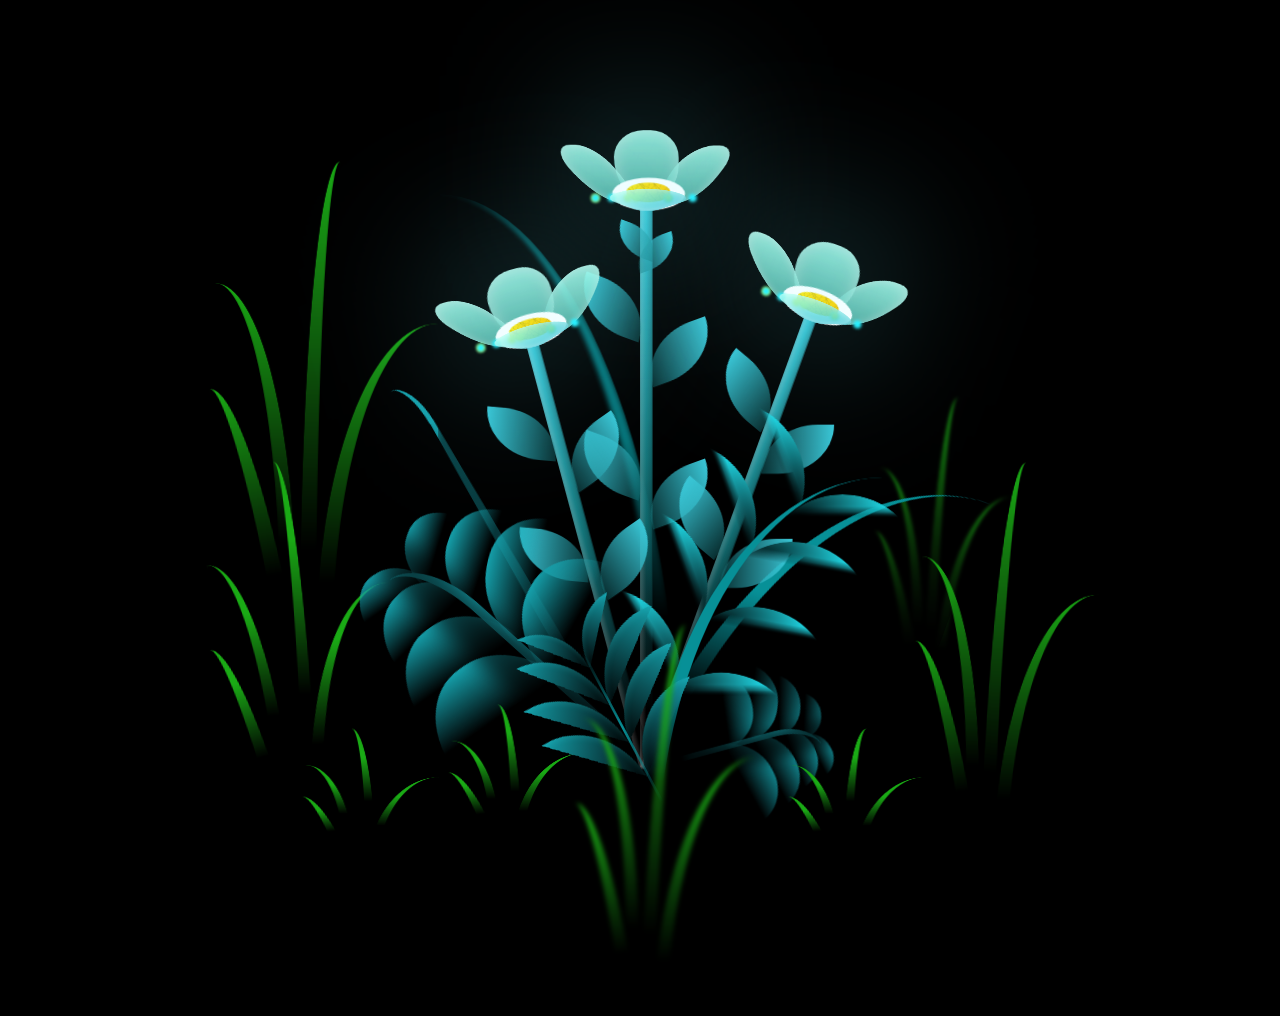
<file: index.html>
<!DOCTYPE html>
<html lang="en">
<head>
    <meta charset="UTF-8">
    <meta http-equiv="X-UA-Compatible" content="IE=edge">
    <meta name="viewport" content="width=device-width, initial-scale=1.0">
    <link rel="stylesheet" href="style.css">
    <script src="main.js" type="text/javascript"></script><title>Flowers</title>
</head>
    
<body class="not-loaded">
    <div class="night"></div>
    <div class="flowers">
      <div class="flower flower--1">
        <div class="flower__leafs flower__leafs--1">
          <div class="flower__leaf flower__leaf--1"></div>
          <div class="flower__leaf flower__leaf--2"></div>
          <div class="flower__leaf flower__leaf--3"></div>
          <div class="flower__leaf flower__leaf--4"></div>
          <div class="flower__white-circle"></div>
  
          <div class="flower__light flower__light--1"></div>
          <div class="flower__light flower__light--2"></div>
          <div class="flower__light flower__light--3"></div>
          <div class="flower__light flower__light--4"></div>
          <div class="flower__light flower__light--5"></div>
          <div class="flower__light flower__light--6"></div>
          <div class="flower__light flower__light--7"></div>
          <div class="flower__light flower__light--8"></div>
  
        </div>
        <div class="flower__line">
          <div class="flower__line__leaf flower__line__leaf--1"></div>
          <div class="flower__line__leaf flower__line__leaf--2"></div>
          <div class="flower__line__leaf flower__line__leaf--3"></div>
          <div class="flower__line__leaf flower__line__leaf--4"></div>
          <div class="flower__line__leaf flower__line__leaf--5"></div>
          <div class="flower__line__leaf flower__line__leaf--6"></div>
        </div>
      </div>
  
      <div class="flower flower--2">
        <div class="flower__leafs flower__leafs--2">
          <div class="flower__leaf flower__leaf--1"></div>
          <div class="flower__leaf flower__leaf--2"></div>
          <div class="flower__leaf flower__leaf--3"></div>
          <div class="flower__leaf flower__leaf--4"></div>
          <div class="flower__white-circle"></div>
  
          <div class="flower__light flower__light--1"></div>
          <div class="flower__light flower__light--2"></div>
          <div class="flower__light flower__light--3"></div>
          <div class="flower__light flower__light--4"></div>
          <div class="flower__light flower__light--5"></div>
          <div class="flower__light flower__light--6"></div>
          <div class="flower__light flower__light--7"></div>
          <div class="flower__light flower__light--8"></div>
  
        </div>
        <div class="flower__line">
          <div class="flower__line__leaf flower__line__leaf--1"></div>
          <div class="flower__line__leaf flower__line__leaf--2"></div>
          <div class="flower__line__leaf flower__line__leaf--3"></div>
          <div class="flower__line__leaf flower__line__leaf--4"></div>
        </div>
      </div>
  
      <div class="flower flower--3">
        <div class="flower__leafs flower__leafs--3">
          <div class="flower__leaf flower__leaf--1"></div>
          <div class="flower__leaf flower__leaf--2"></div>
          <div class="flower__leaf flower__leaf--3"></div>
          <div class="flower__leaf flower__leaf--4"></div>
          <div class="flower__white-circle"></div>
  
          <div class="flower__light flower__light--1"></div>
          <div class="flower__light flower__light--2"></div>
          <div class="flower__light flower__light--3"></div>
          <div class="flower__light flower__light--4"></div>
          <div class="flower__light flower__light--5"></div>
          <div class="flower__light flower__light--6"></div>
          <div class="flower__light flower__light--7"></div>
          <div class="flower__light flower__light--8"></div>
  
        </div>
        <div class="flower__line">
          <div class="flower__line__leaf flower__line__leaf--1"></div>
          <div class="flower__line__leaf flower__line__leaf--2"></div>
          <div class="flower__line__leaf flower__line__leaf--3"></div>
          <div class="flower__line__leaf flower__line__leaf--4"></div>
        </div>
      </div>
  
      <div class="grow-ans" style="--d:1.2s">
        <div class="flower__g-long">
          <div class="flower__g-long__top"></div>
          <div class="flower__g-long__bottom"></div>
        </div>
      </div>
  
      <div class="growing-grass">
        <div class="flower__grass flower__grass--1">
          <div class="flower__grass--top"></div>
          <div class="flower__grass--bottom"></div>
          <div class="flower__grass__leaf flower__grass__leaf--1"></div>
          <div class="flower__grass__leaf flower__grass__leaf--2"></div>
          <div class="flower__grass__leaf flower__grass__leaf--3"></div>
          <div class="flower__grass__leaf flower__grass__leaf--4"></div>
          <div class="flower__grass__leaf flower__grass__leaf--5"></div>
          <div class="flower__grass__leaf flower__grass__leaf--6"></div>
          <div class="flower__grass__leaf flower__grass__leaf--7"></div>
          <div class="flower__grass__leaf flower__grass__leaf--8"></div>
          <div class="flower__grass__overlay"></div>
        </div>
      </div>
  
      <div class="growing-grass">
        <div class="flower__grass flower__grass--2">
          <div class="flower__grass--top"></div>
          <div class="flower__grass--bottom"></div>
          <div class="flower__grass__leaf flower__grass__leaf--1"></div>
          <div class="flower__grass__leaf flower__grass__leaf--2"></div>
          <div class="flower__grass__leaf flower__grass__leaf--3"></div>
          <div class="flower__grass__leaf flower__grass__leaf--4"></div>
          <div class="flower__grass__leaf flower__grass__leaf--5"></div>
          <div class="flower__grass__leaf flower__grass__leaf--6"></div>
          <div class="flower__grass__leaf flower__grass__leaf--7"></div>
          <div class="flower__grass__leaf flower__grass__leaf--8"></div>
          <div class="flower__grass__overlay"></div>
        </div>
      </div>
  
      <div class="grow-ans" style="--d:2.4s">
        <div class="flower__g-right flower__g-right--1">
          <div class="leaf"></div>
        </div>
      </div>
  
      <div class="grow-ans" style="--d:2.8s">
        <div class="flower__g-right flower__g-right--2">
          <div class="leaf"></div>
        </div>
      </div>
  
      <div class="grow-ans" style="--d:2.8s">
        <div class="flower__g-front">
          <div class="flower__g-front__leaf-wrapper flower__g-front__leaf-wrapper--1">
            <div class="flower__g-front__leaf"></div>
          </div>
          <div class="flower__g-front__leaf-wrapper flower__g-front__leaf-wrapper--2">
            <div class="flower__g-front__leaf"></div>
          </div>
          <div class="flower__g-front__leaf-wrapper flower__g-front__leaf-wrapper--3">
            <div class="flower__g-front__leaf"></div>
          </div>
          <div class="flower__g-front__leaf-wrapper flower__g-front__leaf-wrapper--4">
            <div class="flower__g-front__leaf"></div>
          </div>
          <div class="flower__g-front__leaf-wrapper flower__g-front__leaf-wrapper--5">
            <div class="flower__g-front__leaf"></div>
          </div>
          <div class="flower__g-front__leaf-wrapper flower__g-front__leaf-wrapper--6">
            <div class="flower__g-front__leaf"></div>
          </div>
          <div class="flower__g-front__leaf-wrapper flower__g-front__leaf-wrapper--7">
            <div class="flower__g-front__leaf"></div>
          </div>
          <div class="flower__g-front__leaf-wrapper flower__g-front__leaf-wrapper--8">
            <div class="flower__g-front__leaf"></div>
          </div>
          <div class="flower__g-front__line"></div>
        </div>
      </div>
  
      <div class="grow-ans" style="--d:3.2s">
        <div class="flower__g-fr">
          <div class="leaf"></div>
          <div class="flower__g-fr__leaf flower__g-fr__leaf--1"></div>
          <div class="flower__g-fr__leaf flower__g-fr__leaf--2"></div>
          <div class="flower__g-fr__leaf flower__g-fr__leaf--3"></div>
          <div class="flower__g-fr__leaf flower__g-fr__leaf--4"></div>
          <div class="flower__g-fr__leaf flower__g-fr__leaf--5"></div>
          <div class="flower__g-fr__leaf flower__g-fr__leaf--6"></div>
          <div class="flower__g-fr__leaf flower__g-fr__leaf--7"></div>
          <div class="flower__g-fr__leaf flower__g-fr__leaf--8"></div>
        </div>
      </div>
  
      <div class="long-g long-g--0">
        <div class="grow-ans" style="--d:3s">
          <div class="leaf leaf--0"></div>
        </div>
        <div class="grow-ans" style="--d:2.2s">
          <div class="leaf leaf--1"></div>
        </div>
        <div class="grow-ans" style="--d:3.4s">
          <div class="leaf leaf--2"></div>
        </div>
        <div class="grow-ans" style="--d:3.6s">
          <div class="leaf leaf--3"></div>
        </div>
      </div>
  
      <div class="long-g long-g--1">
        <div class="grow-ans" style="--d:3.6s">
          <div class="leaf leaf--0"></div>
        </div>
        <div class="grow-ans" style="--d:3.8s">
          <div class="leaf leaf--1"></div>
        </div>
        <div class="grow-ans" style="--d:4s">
          <div class="leaf leaf--2"></div>
        </div>
        <div class="grow-ans" style="--d:4.2s">
          <div class="leaf leaf--3"></div>
        </div>
      </div>
  
      <div class="long-g long-g--2">
        <div class="grow-ans" style="--d:4s">
          <div class="leaf leaf--0"></div>
        </div>
        <div class="grow-ans" style="--d:4.2s">
          <div class="leaf leaf--1"></div>
        </div>
        <div class="grow-ans" style="--d:4.4s">
          <div class="leaf leaf--2"></div>
        </div>
        <div class="grow-ans" style="--d:4.6s">
          <div class="leaf leaf--3"></div>
        </div>
      </div>
  
      <div class="long-g long-g--3">
        <div class="grow-ans" style="--d:4s">
          <div class="leaf leaf--0"></div>
        </div>
        <div class="grow-ans" style="--d:4.2s">
          <div class="leaf leaf--1"></div>
        </div>
        <div class="grow-ans" style="--d:3s">
          <div class="leaf leaf--2"></div>
        </div>
        <div class="grow-ans" style="--d:3.6s">
          <div class="leaf leaf--3"></div>
        </div>
      </div>
  
      <div class="long-g long-g--4">
        <div class="grow-ans" style="--d:4s">
          <div class="leaf leaf--0"></div>
        </div>
        <div class="grow-ans" style="--d:4.2s">
          <div class="leaf leaf--1"></div>
        </div>
        <div class="grow-ans" style="--d:3s">
          <div class="leaf leaf--2"></div>
        </div>
        <div class="grow-ans" style="--d:3.6s">
          <div class="leaf leaf--3"></div>
        </div>
      </div>
  
      <div class="long-g long-g--5">
        <div class="grow-ans" style="--d:4s">
          <div class="leaf leaf--0"></div>
        </div>
        <div class="grow-ans" style="--d:4.2s">
          <div class="leaf leaf--1"></div>
        </div>
        <div class="grow-ans" style="--d:3s">
          <div class="leaf leaf--2"></div>
        </div>
        <div class="grow-ans" style="--d:3.6s">
          <div class="leaf leaf--3"></div>
        </div>
      </div>
  
      <div class="long-g long-g--6">
        <div class="grow-ans" style="--d:4.2s">
          <div class="leaf leaf--0"></div>
        </div>
        <div class="grow-ans" style="--d:4.4s">
          <div class="leaf leaf--1"></div>
        </div>
        <div class="grow-ans" style="--d:4.6s">
          <div class="leaf leaf--2"></div>
        </div>
        <div class="grow-ans" style="--d:4.8s">
          <div class="leaf leaf--3"></div>
        </div>
      </div>
  
      <div class="long-g long-g--7">
        <div class="grow-ans" style="--d:3s">
          <div class="leaf leaf--0"></div>
        </div>
        <div class="grow-ans" style="--d:3.2s">
          <div class="leaf leaf--1"></div>
        </div>
        <div class="grow-ans" style="--d:3.5s">
          <div class="leaf leaf--2"></div>
        </div>
        <div class="grow-ans" style="--d:3.6s">
          <div class="leaf leaf--3"></div>
        </div>
      </div>
    </div>
</body>
</html>
</file>
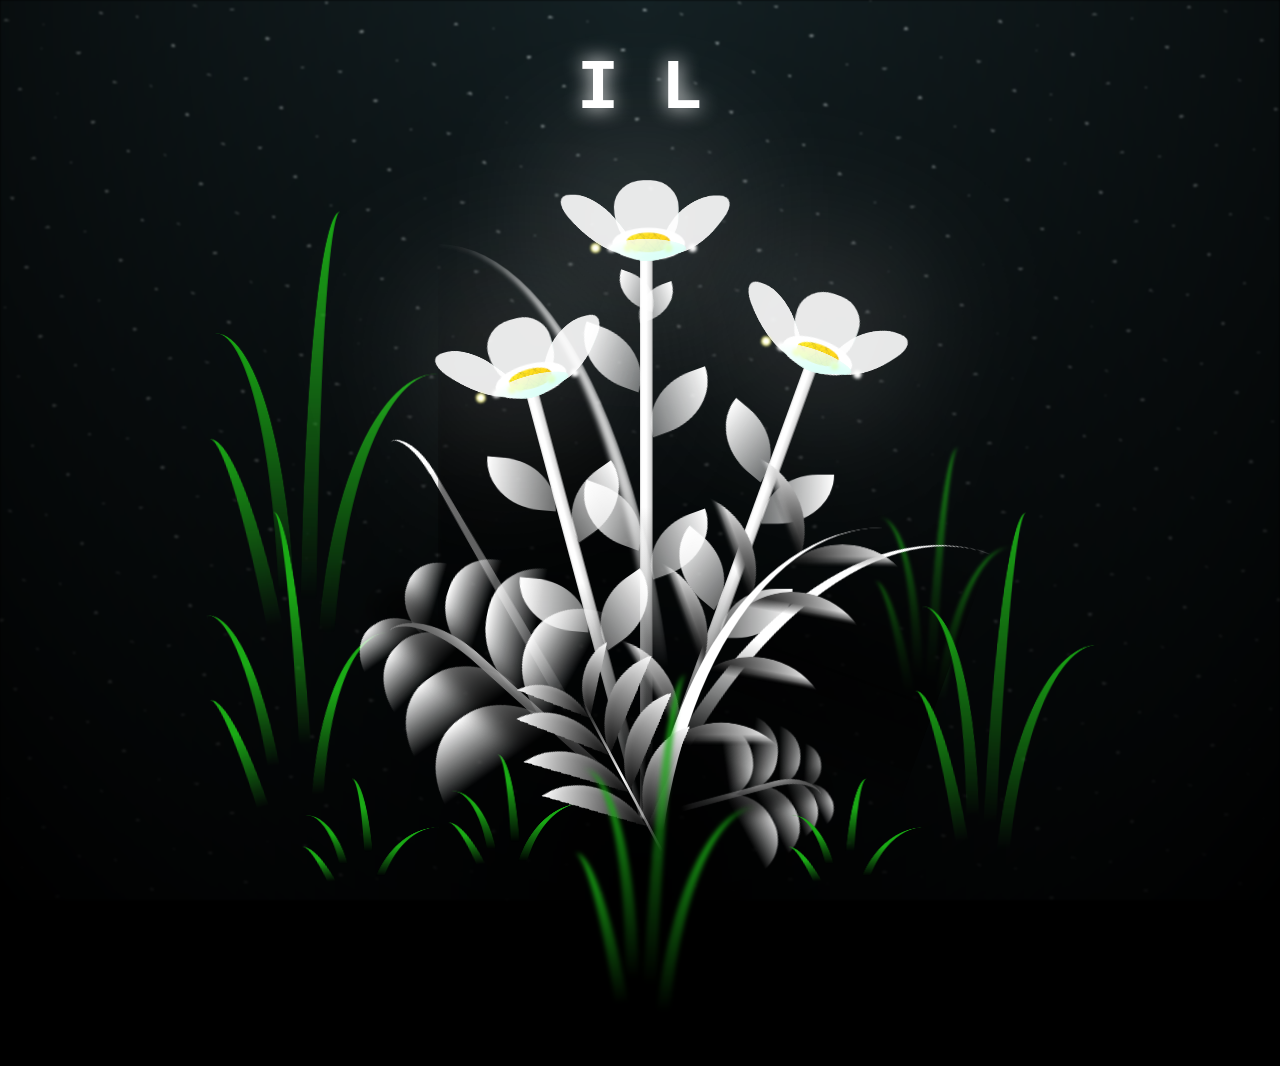
<file: bucil/flower.html>
<!DOCTYPE html>
<html lang="en">

<head>
  <meta charset="UTF-8">
  <meta http-equiv="X-UA-Compatible" content="IE=edge">
  <meta name="viewport" content="width=device-width, initial-scale=1.0">
  <link rel="shortcut icon" href="images/gift.png" type="image/x-icon">
  <link rel="stylesheet" href="css/style.css">

  <!-- Document Title -->
  <title>FLOWERS</title>
</head>

<body class="not-loaded">
  <!-- Background -->
  <div class="night"></div>

  <!-- Flower -->
  <div class="flowers">
    <div class="flower flower--1">
      <div class="flower__leafs flower__leafs--1">
        <div class="flower__leaf flower__leaf--1"></div>
        <div class="flower__leaf flower__leaf--2"></div>
        <div class="flower__leaf flower__leaf--3"></div>
        <div class="flower__leaf flower__leaf--4"></div>
        <div class="flower__white-circle"></div>

        <div class="flower__light flower__light--1"></div>
        <div class="flower__light flower__light--2"></div>
        <div class="flower__light flower__light--3"></div>
        <div class="flower__light flower__light--4"></div>
        <div class="flower__light flower__light--5"></div>
        <div class="flower__light flower__light--6"></div>
        <div class="flower__light flower__light--7"></div>
        <div class="flower__light flower__light--8"></div>

      </div>
      <div class="flower__line">
        <div class="flower__line__leaf flower__line__leaf--1"></div>
        <div class="flower__line__leaf flower__line__leaf--2"></div>
        <div class="flower__line__leaf flower__line__leaf--3"></div>
        <div class="flower__line__leaf flower__line__leaf--4"></div>
        <div class="flower__line__leaf flower__line__leaf--5"></div>
        <div class="flower__line__leaf flower__line__leaf--6"></div>
      </div>
    </div>

    <div class="flower flower--2">
      <div class="flower__leafs flower__leafs--2">
        <div class="flower__leaf flower__leaf--1"></div>
        <div class="flower__leaf flower__leaf--2"></div>
        <div class="flower__leaf flower__leaf--3"></div>
        <div class="flower__leaf flower__leaf--4"></div>
        <div class="flower__white-circle"></div>

        <div class="flower__light flower__light--1"></div>
        <div class="flower__light flower__light--2"></div>
        <div class="flower__light flower__light--3"></div>
        <div class="flower__light flower__light--4"></div>
        <div class="flower__light flower__light--5"></div>
        <div class="flower__light flower__light--6"></div>
        <div class="flower__light flower__light--7"></div>
        <div class="flower__light flower__light--8"></div>

      </div>
      <div class="flower__line">
        <div class="flower__line__leaf flower__line__leaf--1"></div>
        <div class="flower__line__leaf flower__line__leaf--2"></div>
        <div class="flower__line__leaf flower__line__leaf--3"></div>
        <div class="flower__line__leaf flower__line__leaf--4"></div>
      </div>
    </div>

    <div class="flower flower--3">
      <div class="flower__leafs flower__leafs--3">
        <div class="flower__leaf flower__leaf--1"></div>
        <div class="flower__leaf flower__leaf--2"></div>
        <div class="flower__leaf flower__leaf--3"></div>
        <div class="flower__leaf flower__leaf--4"></div>
        <div class="flower__white-circle"></div>

        <div class="flower__light flower__light--1"></div>
        <div class="flower__light flower__light--2"></div>
        <div class="flower__light flower__light--3"></div>
        <div class="flower__light flower__light--4"></div>
        <div class="flower__light flower__light--5"></div>
        <div class="flower__light flower__light--6"></div>
        <div class="flower__light flower__light--7"></div>
        <div class="flower__light flower__light--8"></div>

      </div>
      <div class="flower__line">
        <div class="flower__line__leaf flower__line__leaf--1"></div>
        <div class="flower__line__leaf flower__line__leaf--2"></div>
        <div class="flower__line__leaf flower__line__leaf--3"></div>
        <div class="flower__line__leaf flower__line__leaf--4"></div>
      </div>
    </div>

    <div class="grow-ans" style="--d:1.2s">
      <div class="flower__g-long">
        <div class="flower__g-long__top"></div>
        <div class="flower__g-long__bottom"></div>
      </div>
    </div>

    <div class="growing-grass">
      <div class="flower__grass flower__grass--1">
        <div class="flower__grass--top"></div>
        <div class="flower__grass--bottom"></div>
        <div class="flower__grass__leaf flower__grass__leaf--1"></div>
        <div class="flower__grass__leaf flower__grass__leaf--2"></div>
        <div class="flower__grass__leaf flower__grass__leaf--3"></div>
        <div class="flower__grass__leaf flower__grass__leaf--4"></div>
        <div class="flower__grass__leaf flower__grass__leaf--5"></div>
        <div class="flower__grass__leaf flower__grass__leaf--6"></div>
        <div class="flower__grass__leaf flower__grass__leaf--7"></div>
        <div class="flower__grass__leaf flower__grass__leaf--8"></div>
        <div class="flower__grass__overlay"></div>
      </div>
    </div>

    <div class="growing-grass">
      <div class="flower__grass flower__grass--2">
        <div class="flower__grass--top"></div>
        <div class="flower__grass--bottom"></div>
        <div class="flower__grass__leaf flower__grass__leaf--1"></div>
        <div class="flower__grass__leaf flower__grass__leaf--2"></div>
        <div class="flower__grass__leaf flower__grass__leaf--3"></div>
        <div class="flower__grass__leaf flower__grass__leaf--4"></div>
        <div class="flower__grass__leaf flower__grass__leaf--5"></div>
        <div class="flower__grass__leaf flower__grass__leaf--6"></div>
        <div class="flower__grass__leaf flower__grass__leaf--7"></div>
        <div class="flower__grass__leaf flower__grass__leaf--8"></div>
        <div class="flower__grass__overlay"></div>
      </div>
    </div>

    <div class="grow-ans" style="--d:2.4s">
      <div class="flower__g-right flower__g-right--1">
        <div class="leaf"></div>
      </div>
    </div>

    <div class="grow-ans" style="--d:2.8s">
      <div class="flower__g-right flower__g-right--2">
        <div class="leaf"></div>
      </div>
    </div>

    <div class="grow-ans" style="--d:2.8s">
      <div class="flower__g-front">
        <div class="flower__g-front__leaf-wrapper flower__g-front__leaf-wrapper--1">
          <div class="flower__g-front__leaf"></div>
        </div>
        <div class="flower__g-front__leaf-wrapper flower__g-front__leaf-wrapper--2">
          <div class="flower__g-front__leaf"></div>
        </div>
        <div class="flower__g-front__leaf-wrapper flower__g-front__leaf-wrapper--3">
          <div class="flower__g-front__leaf"></div>
        </div>
        <div class="flower__g-front__leaf-wrapper flower__g-front__leaf-wrapper--4">
          <div class="flower__g-front__leaf"></div>
        </div>
        <div class="flower__g-front__leaf-wrapper flower__g-front__leaf-wrapper--5">
          <div class="flower__g-front__leaf"></div>
        </div>
        <div class="flower__g-front__leaf-wrapper flower__g-front__leaf-wrapper--6">
          <div class="flower__g-front__leaf"></div>
        </div>
        <div class="flower__g-front__leaf-wrapper flower__g-front__leaf-wrapper--7">
          <div class="flower__g-front__leaf"></div>
        </div>
        <div class="flower__g-front__leaf-wrapper flower__g-front__leaf-wrapper--8">
          <div class="flower__g-front__leaf"></div>
        </div>
        <div class="flower__g-front__line"></div>
      </div>
    </div>

    <div class="grow-ans" style="--d:3.2s">
      <div class="flower__g-fr">
        <div class="leaf"></div>
        <div class="flower__g-fr__leaf flower__g-fr__leaf--1"></div>
        <div class="flower__g-fr__leaf flower__g-fr__leaf--2"></div>
        <div class="flower__g-fr__leaf flower__g-fr__leaf--3"></div>
        <div class="flower__g-fr__leaf flower__g-fr__leaf--4"></div>
        <div class="flower__g-fr__leaf flower__g-fr__leaf--5"></div>
        <div class="flower__g-fr__leaf flower__g-fr__leaf--6"></div>
        <div class="flower__g-fr__leaf flower__g-fr__leaf--7"></div>
        <div class="flower__g-fr__leaf flower__g-fr__leaf--8"></div>
      </div>
    </div>

    <div class="long-g long-g--0">
      <div class="grow-ans" style="--d:3s">
        <div class="leaf leaf--0"></div>
      </div>
      <div class="grow-ans" style="--d:2.2s">
        <div class="leaf leaf--1"></div>
      </div>
      <div class="grow-ans" style="--d:3.4s">
        <div class="leaf leaf--2"></div>
      </div>
      <div class="grow-ans" style="--d:3.6s">
        <div class="leaf leaf--3"></div>
      </div>
    </div>

    <div class="long-g long-g--1">
      <div class="grow-ans" style="--d:3.6s">
        <div class="leaf leaf--0"></div>
      </div>
      <div class="grow-ans" style="--d:3.8s">
        <div class="leaf leaf--1"></div>
      </div>
      <div class="grow-ans" style="--d:4s">
        <div class="leaf leaf--2"></div>
      </div>
      <div class="grow-ans" style="--d:4.2s">
        <div class="leaf leaf--3"></div>
      </div>
    </div>

    <div class="long-g long-g--2">
      <div class="grow-ans" style="--d:4s">
        <div class="leaf leaf--0"></div>
      </div>
      <div class="grow-ans" style="--d:4.2s">
        <div class="leaf leaf--1"></div>
      </div>
      <div class="grow-ans" style="--d:4.4s">
        <div class="leaf leaf--2"></div>
      </div>
      <div class="grow-ans" style="--d:4.6s">
        <div class="leaf leaf--3"></div>
      </div>
    </div>

    <div class="long-g long-g--3">
      <div class="grow-ans" style="--d:4s">
        <div class="leaf leaf--0"></div>
      </div>
      <div class="grow-ans" style="--d:4.2s">
        <div class="leaf leaf--1"></div>
      </div>
      <div class="grow-ans" style="--d:3s">
        <div class="leaf leaf--2"></div>
      </div>
      <div class="grow-ans" style="--d:3.6s">
        <div class="leaf leaf--3"></div>
      </div>
    </div>

    <div class="long-g long-g--4">
      <div class="grow-ans" style="--d:4s">
        <div class="leaf leaf--0"></div>
      </div>
      <div class="grow-ans" style="--d:4.2s">
        <div class="leaf leaf--1"></div>
      </div>
      <div class="grow-ans" style="--d:3s">
        <div class="leaf leaf--2"></div>
      </div>
      <div class="grow-ans" style="--d:3.6s">
        <div class="leaf leaf--3"></div>
      </div>
    </div>

    <div class="long-g long-g--5">
      <div class="grow-ans" style="--d:4s">
        <div class="leaf leaf--0"></div>
      </div>
      <div class="grow-ans" style="--d:4.2s">
        <div class="leaf leaf--1"></div>
      </div>
      <div class="grow-ans" style="--d:3s">
        <div class="leaf leaf--2"></div>
      </div>
      <div class="grow-ans" style="--d:3.6s">
        <div class="leaf leaf--3"></div>
      </div>
    </div>

    <div class="long-g long-g--6">
      <div class="grow-ans" style="--d:4.2s">
        <div class="leaf leaf--0"></div>
      </div>
      <div class="grow-ans" style="--d:4.4s">
        <div class="leaf leaf--1"></div>
      </div>
      <div class="grow-ans" style="--d:4.6s">
        <div class="leaf leaf--2"></div>
      </div>
      <div class="grow-ans" style="--d:4.8s">
        <div class="leaf leaf--3"></div>
      </div>
    </div>

    <div class="long-g long-g--7">
      <div class="grow-ans" style="--d:3s">
        <div class="leaf leaf--0"></div>
      </div>
      <div class="grow-ans" style="--d:3.2s">
        <div class="leaf leaf--1"></div>
      </div>
      <div class="grow-ans" style="--d:3.5s">
        <div class="leaf leaf--2"></div>
      </div>
      <div class="grow-ans" style="--d:3.6s">
        <div class="leaf leaf--3"></div>
      </div>
    </div>
  </div>

  <!-- Title -->
  <h1 class="title"><span id="title"></span></h1>
</body>

</html>

<!-- Import Javascript -->
<script src="js/main.js"></script>
</file>
<file: style.css>
*,
*::after,
*::before {
  padding: 0;
  margin: 0;
  box-sizing: border-box;
}

:root {
  --dark-color: #000;
}

body {
  display: flex;
  align-items: flex-end;
  justify-content: center;
  min-height: 100vh;
  background-color: var(--dark-color);
  overflow: hidden;
  perspective: 1000px;
  padding: 50px 0px;
}

.night {
  position: fixed;
  left: 50%;
  top: 0;
  transform: translateX(-50%);
  width: 100%;
  height: 100%;
  filter: blur(0.1vmin);
}

.flowers {
  position: relative;
  transform: scale(0.9);
}

.flower {
  position: absolute;
  bottom: 10vmin;
  transform-origin: bottom center;
  z-index: 10;
  --fl-speed: 0.8s;
}
.flower--1 {
  animation: moving-flower-1 4s linear infinite;
}
.flower--1 .flower__line {
  height: 70vmin;
  animation-delay: 0.3s;
}
.flower--1 .flower__line__leaf--1 {
  animation: blooming-leaf-right var(--fl-speed) 1.6s backwards;
}
.flower--1 .flower__line__leaf--2 {
  animation: blooming-leaf-right var(--fl-speed) 1.4s backwards;
}
.flower--1 .flower__line__leaf--3 {
  animation: blooming-leaf-left var(--fl-speed) 1.2s backwards;
}
.flower--1 .flower__line__leaf--4 {
  animation: blooming-leaf-left var(--fl-speed) 1s backwards;
}
.flower--1 .flower__line__leaf--5 {
  animation: blooming-leaf-right var(--fl-speed) 1.8s backwards;
}
.flower--1 .flower__line__leaf--6 {
  animation: blooming-leaf-left var(--fl-speed) 2s backwards;
}
.flower--2 {
  left: 50%;
  transform: rotate(20deg);
  animation: moving-flower-2 4s linear infinite;
}
.flower--2 .flower__line {
  height: 60vmin;
  animation-delay: 0.6s;
}
.flower--2 .flower__line__leaf--1 {
  animation: blooming-leaf-right var(--fl-speed) 1.9s backwards;
}
.flower--2 .flower__line__leaf--2 {
  animation: blooming-leaf-right var(--fl-speed) 1.7s backwards;
}
.flower--2 .flower__line__leaf--3 {
  animation: blooming-leaf-left var(--fl-speed) 1.5s backwards;
}
.flower--2 .flower__line__leaf--4 {
  animation: blooming-leaf-left var(--fl-speed) 1.3s backwards;
}
.flower--3 {
  left: 50%;
  transform: rotate(-15deg);
  animation: moving-flower-3 4s linear infinite;
}
.flower--3 .flower__line {
  animation-delay: 0.9s;
}
.flower--3 .flower__line__leaf--1 {
  animation: blooming-leaf-right var(--fl-speed) 2.5s backwards;
}
.flower--3 .flower__line__leaf--2 {
  animation: blooming-leaf-right var(--fl-speed) 2.3s backwards;
}
.flower--3 .flower__line__leaf--3 {
  animation: blooming-leaf-left var(--fl-speed) 2.1s backwards;
}
.flower--3 .flower__line__leaf--4 {
  animation: blooming-leaf-left var(--fl-speed) 1.9s backwards;
}
.flower__leafs {
  position: relative;
  animation: blooming-flower 2s backwards;
}
.flower__leafs--1 {
  animation-delay: 1.1s;
}
.flower__leafs--2 {
  animation-delay: 1.4s;
}
.flower__leafs--3 {
  animation-delay: 1.7s;
}
.flower__leafs::after {
  content: "";
  position: absolute;
  left: 0;
  top: 0;
  transform: translate(-50%, -100%);
  width: 8vmin;
  height: 8vmin;
  background-color: #6bf0ff;
  filter: blur(10vmin);
}
.flower__leaf {
  position: absolute;
  bottom: 0;
  left: 50%;
  width: 8vmin;
  height: 11vmin;
  border-radius: 51% 49% 47% 53%/44% 45% 55% 69%;
  background-color: #a7ffee;
  background-image: linear-gradient(to top, #54b8aa, #a7ffee);
  transform-origin: bottom center;
  opacity: 0.9;
  box-shadow: inset 0 0 2vmin rgba(255, 255, 255, 0.5);
}
.flower__leaf--1 {
  transform: translate(-10%, 1%) rotateY(40deg) rotateX(-50deg);
}
.flower__leaf--2 {
  transform: translate(-50%, -4%) rotateX(40deg);
}
.flower__leaf--3 {
  transform: translate(-90%, 0%) rotateY(45deg) rotateX(50deg);
}
.flower__leaf--4 {
  width: 8vmin;
  height: 8vmin;
  transform-origin: bottom left;
  border-radius: 4vmin 10vmin 4vmin 4vmin;
  transform: translate(0%, 18%) rotateX(70deg) rotate(-43deg);
  background-image: linear-gradient(to top, #39c6d6, #a7ffee);
  z-index: 1;
  opacity: 0.8;
}
.flower__white-circle {
  position: absolute;
  left: -3.5vmin;
  top: -3vmin;
  width: 9vmin;
  height: 4vmin;
  border-radius: 50%;
  background-color: #fff;
}
.flower__white-circle::after {
  content: "";
  position: absolute;
  left: 50%;
  top: 45%;
  transform: translate(-50%, -50%);
  width: 60%;
  height: 60%;
  border-radius: inherit;
  background-image: repeating-linear-gradient(300deg, rgba(0, 0, 0, 0.03) 0px, rgba(0, 0, 0, 0.03) 1px, transparent 1px, transparent 12px), repeating-linear-gradient(45deg, rgba(0, 0, 0, 0.03) 0px, rgba(0, 0, 0, 0.03) 1px, transparent 1px, transparent 12px), repeating-linear-gradient(67.5deg, rgba(0, 0, 0, 0.03) 0px, rgba(0, 0, 0, 0.03) 1px, transparent 1px, transparent 12px), repeating-linear-gradient(135deg, rgba(0, 0, 0, 0.03) 0px, rgba(0, 0, 0, 0.03) 1px, transparent 1px, transparent 12px), repeating-linear-gradient(45deg, rgba(0, 0, 0, 0.03) 0px, rgba(0, 0, 0, 0.03) 1px, transparent 1px, transparent 12px), repeating-linear-gradient(112.5deg, rgba(0, 0, 0, 0.03) 0px, rgba(0, 0, 0, 0.03) 1px, transparent 1px, transparent 12px), repeating-linear-gradient(112.5deg, rgba(0, 0, 0, 0.03) 0px, rgba(0, 0, 0, 0.03) 1px, transparent 1px, transparent 12px), repeating-linear-gradient(45deg, rgba(0, 0, 0, 0.03) 0px, rgba(0, 0, 0, 0.03) 1px, transparent 1px, transparent 12px), repeating-linear-gradient(22.5deg, rgba(0, 0, 0, 0.03) 0px, rgba(0, 0, 0, 0.03) 1px, transparent 1px, transparent 12px), repeating-linear-gradient(45deg, rgba(0, 0, 0, 0.03) 0px, rgba(0, 0, 0, 0.03) 1px, transparent 1px, transparent 12px), repeating-linear-gradient(22.5deg, rgba(0, 0, 0, 0.03) 0px, rgba(0, 0, 0, 0.03) 1px, transparent 1px, transparent 12px), repeating-linear-gradient(135deg, rgba(0, 0, 0, 0.03) 0px, rgba(0, 0, 0, 0.03) 1px, transparent 1px, transparent 12px), repeating-linear-gradient(157.5deg, rgba(0, 0, 0, 0.03) 0px, rgba(0, 0, 0, 0.03) 1px, transparent 1px, transparent 12px), repeating-linear-gradient(67.5deg, rgba(0, 0, 0, 0.03) 0px, rgba(0, 0, 0, 0.03) 1px, transparent 1px, transparent 12px), repeating-linear-gradient(67.5deg, rgba(0, 0, 0, 0.03) 0px, rgba(0, 0, 0, 0.03) 1px, transparent 1px, transparent 12px), linear-gradient(90deg, rgb(255, 235, 18), rgb(255, 206, 0));
}
.flower__line {
  height: 55vmin;
  width: 1.5vmin;
  background-image: linear-gradient(to left, rgba(0, 0, 0, 0.2), transparent, rgba(255, 255, 255, 0.2)), linear-gradient(to top, transparent 10%, #14757a, #39c6d6);
  box-shadow: inset 0 0 2px rgba(0, 0, 0, 0.5);
  animation: grow-flower-tree 4s backwards;
}
.flower__line__leaf {
  --w: 7vmin;
  --h: calc(var(--w) + 2vmin);
  position: absolute;
  top: 20%;
  left: 90%;
  width: var(--w);
  height: var(--h);
  border-top-right-radius: var(--h);
  border-bottom-left-radius: var(--h);
  background-image: linear-gradient(to top, rgba(20, 117, 122, 0.4), #39c6d6);
}
.flower__line__leaf--1 {
  transform: rotate(70deg) rotateY(30deg);
}
.flower__line__leaf--2 {
  top: 45%;
  transform: rotate(70deg) rotateY(30deg);
}
.flower__line__leaf--3, .flower__line__leaf--4, .flower__line__leaf--6 {
  border-top-right-radius: 0;
  border-bottom-left-radius: 0;
  border-top-left-radius: var(--h);
  border-bottom-right-radius: var(--h);
  left: -460%;
  top: 12%;
  transform: rotate(-70deg) rotateY(30deg);
}
.flower__line__leaf--4 {
  top: 40%;
}
.flower__line__leaf--5 {
  top: 0;
  transform-origin: left;
  transform: rotate(70deg) rotateY(30deg) scale(0.6);
}
.flower__line__leaf--6 {
  top: -2%;
  left: -450%;
  transform-origin: right;
  transform: rotate(-70deg) rotateY(30deg) scale(0.6);
}
.flower__light {
  position: absolute;
  bottom: 0vmin;
  width: 1vmin;
  height: 1vmin;
  background-color: rgb(255, 251, 0);
  border-radius: 50%;
  filter: blur(0.2vmin);
  animation: light-ans 4s linear infinite backwards;
}
.flower__light:nth-child(odd) {
  background-color: #23f0ff;
}
.flower__light--1 {
  left: -2vmin;
  animation-delay: 1s;
}
.flower__light--2 {
  left: 3vmin;
  animation-delay: 0.5s;
}
.flower__light--3 {
  left: -6vmin;
  animation-delay: 0.3s;
}
.flower__light--4 {
  left: 6vmin;
  animation-delay: 0.9s;
}
.flower__light--5 {
  left: -1vmin;
  animation-delay: 1.5s;
}
.flower__light--6 {
  left: -4vmin;
  animation-delay: 3s;
}
.flower__light--7 {
  left: 3vmin;
  animation-delay: 2s;
}
.flower__light--8 {
  left: -6vmin;
  animation-delay: 3.5s;
}
.flower__grass {
  --c: #159faa;
  --line-w: 1.5vmin;
  position: absolute;
  bottom: 12vmin;
  left: -7vmin;
  display: flex;
  flex-direction: column;
  align-items: flex-end;
  z-index: 20;
  transform-origin: bottom center;
  transform: rotate(-48deg) rotateY(40deg);
}
.flower__grass--1 {
  animation: moving-grass 2s linear infinite;
}
.flower__grass--2 {
  left: 2vmin;
  bottom: 10vmin;
  transform: scale(0.5) rotate(75deg) rotateX(10deg) rotateY(-200deg);
  opacity: 0.8;
  z-index: 0;
  animation: moving-grass--2 1.5s linear infinite;
}
.flower__grass--top {
  width: 7vmin;
  height: 10vmin;
  border-top-right-radius: 100%;
  border-right: var(--line-w) solid var(--c);
  transform-origin: bottom center;
  transform: rotate(-2deg);
}
.flower__grass--bottom {
  margin-top: -2px;
  width: var(--line-w);
  height: 25vmin;
  background-image: linear-gradient(to top, transparent, var(--c));
}
.flower__grass__leaf {
  --size: 10vmin;
  position: absolute;
  width: calc(var(--size) * 2.1);
  height: var(--size);
  border-top-left-radius: var(--size);
  border-top-right-radius: var(--size);
  background-image: linear-gradient(to top, transparent, transparent 30%, var(--c));
  z-index: 100;
}
.flower__grass__leaf--1 {
  top: -6%;
  left: 30%;
  --size: 6vmin;
  transform: rotate(-20deg);
  animation: growing-grass-ans--1 2s 2.6s backwards;
}
@keyframes growing-grass-ans--1 {
  0% {
    transform-origin: bottom left;
    transform: rotate(-20deg) scale(0);
  }
}
.flower__grass__leaf--2 {
  top: -5%;
  left: -110%;
  --size: 6vmin;
  transform: rotate(10deg);
  animation: growing-grass-ans--2 2s 2.4s linear backwards;
}
@keyframes growing-grass-ans--2 {
  0% {
    transform-origin: bottom right;
    transform: rotate(10deg) scale(0);
  }
}
.flower__grass__leaf--3 {
  top: 5%;
  left: 60%;
  --size: 8vmin;
  transform: rotate(-18deg) rotateX(-20deg);
  animation: growing-grass-ans--3 2s 2.2s linear backwards;
}
@keyframes growing-grass-ans--3 {
  0% {
    transform-origin: bottom left;
    transform: rotate(-18deg) rotateX(-20deg) scale(0);
  }
}
.flower__grass__leaf--4 {
  top: 6%;
  left: -135%;
  --size: 8vmin;
  transform: rotate(2deg);
  animation: growing-grass-ans--4 2s 2s linear backwards;
}
@keyframes growing-grass-ans--4 {
  0% {
    transform-origin: bottom right;
    transform: rotate(2deg) scale(0);
  }
}
.flower__grass__leaf--5 {
  top: 20%;
  left: 60%;
  --size: 10vmin;
  transform: rotate(-24deg) rotateX(-20deg);
  animation: growing-grass-ans--5 2s 1.8s linear backwards;
}
@keyframes growing-grass-ans--5 {
  0% {
    transform-origin: bottom left;
    transform: rotate(-24deg) rotateX(-20deg) scale(0);
  }
}
.flower__grass__leaf--6 {
  top: 22%;
  left: -180%;
  --size: 10vmin;
  transform: rotate(10deg);
  animation: growing-grass-ans--6 2s 1.6s linear backwards;
}
@keyframes growing-grass-ans--6 {
  0% {
    transform-origin: bottom right;
    transform: rotate(10deg) scale(0);
  }
}
.flower__grass__leaf--7 {
  top: 39%;
  left: 70%;
  --size: 10vmin;
  transform: rotate(-10deg);
  animation: growing-grass-ans--7 2s 1.4s linear backwards;
}
@keyframes growing-grass-ans--7 {
  0% {
    transform-origin: bottom left;
    transform: rotate(-10deg) scale(0);
  }
}
.flower__grass__leaf--8 {
  top: 40%;
  left: -215%;
  --size: 11vmin;
  transform: rotate(10deg);
  animation: growing-grass-ans--8 2s 1.2s linear backwards;
}
@keyframes growing-grass-ans--8 {
  0% {
    transform-origin: bottom right;
    transform: rotate(10deg) scale(0);
  }
}
.flower__grass__overlay {
  position: absolute;
  top: -10%;
  right: 0%;
  width: 100%;
  height: 100%;
  background-color: rgba(0, 0, 0, 0.6);
  filter: blur(1.5vmin);
  z-index: 100;
}
.flower__g-long {
  --w: 2vmin;
  --h: 6vmin;
  --c: #159faa;
  position: absolute;
  bottom: 10vmin;
  left: -3vmin;
  transform-origin: bottom center;
  transform: rotate(-30deg) rotateY(-20deg);
  display: flex;
  flex-direction: column;
  align-items: flex-end;
  animation: flower-g-long-ans 3s linear infinite;
}
@keyframes flower-g-long-ans {
  0%, 100% {
    transform: rotate(-30deg) rotateY(-20deg);
  }
  50% {
    transform: rotate(-32deg) rotateY(-20deg);
  }
}
.flower__g-long__top {
  top: calc(var(--h) * -1);
  width: calc(var(--w) + 1vmin);
  height: var(--h);
  border-top-right-radius: 100%;
  border-right: 0.7vmin solid var(--c);
  transform: translate(-0.7vmin, 1vmin);
}
.flower__g-long__bottom {
  width: var(--w);
  height: 50vmin;
  transform-origin: bottom center;
  background-image: linear-gradient(to top, transparent 30%, var(--c));
  box-shadow: inset 0 0 2px rgba(0, 0, 0, 0.5);
  clip-path: polygon(35% 0, 65% 1%, 100% 100%, 0% 100%);
}
.flower__g-right {
  position: absolute;
  bottom: 6vmin;
  left: -2vmin;
  transform-origin: bottom left;
  transform: rotate(20deg);
}
.flower__g-right .leaf {
  width: 30vmin;
  height: 50vmin;
  border-top-left-radius: 100%;
  border-left: 2vmin solid #079097;
  background-image: linear-gradient(to bottom, transparent, var(--dark-color) 60%);
  -webkit-mask-image: linear-gradient(to top, transparent 30%, #079097 60%);
}
.flower__g-right--1 {
  animation: flower-g-right-ans 2.5s linear infinite;
}
.flower__g-right--2 {
  left: 5vmin;
  transform: rotateY(-180deg);
  animation: flower-g-right-ans--2 3s linear infinite;
}
.flower__g-right--2 .leaf {
  height: 75vmin;
  filter: blur(0.3vmin);
  opacity: 0.8;
}
@keyframes flower-g-right-ans {
  0%, 100% {
    transform: rotate(20deg);
  }
  50% {
    transform: rotate(24deg) rotateX(-20deg);
  }
}
@keyframes flower-g-right-ans--2 {
  0%, 100% {
    transform: rotateY(-180deg) rotate(0deg) rotateX(-20deg);
  }
  50% {
    transform: rotateY(-180deg) rotate(6deg) rotateX(-20deg);
  }
}
.flower__g-front {
  position: absolute;
  bottom: 6vmin;
  left: 2.5vmin;
  z-index: 100;
  transform-origin: bottom center;
  transform: rotate(-28deg) rotateY(30deg) scale(1.04);
  animation: flower__g-front-ans 2s linear infinite;
}
@keyframes flower__g-front-ans {
  0%, 100% {
    transform: rotate(-28deg) rotateY(30deg) scale(1.04);
  }
  50% {
    transform: rotate(-35deg) rotateY(40deg) scale(1.04);
  }
}
.flower__g-front__line {
  width: 0.3vmin;
  height: 20vmin;
  background-image: linear-gradient(to top, transparent, #079097, transparent 100%);
  position: relative;
}
.flower__g-front__leaf-wrapper {
  position: absolute;
  top: 0;
  left: 0;
  transform-origin: bottom left;
  transform: rotate(10deg);
}
.flower__g-front__leaf-wrapper:nth-child(even) {
  left: 0vmin;
  transform: rotateY(-180deg) rotate(5deg);
  animation: flower__g-front__leaf-left-ans 1s ease-in backwards;
}
.flower__g-front__leaf-wrapper:nth-child(odd) {
  animation: flower__g-front__leaf-ans 1s ease-in backwards;
}
.flower__g-front__leaf-wrapper--1 {
  top: -8vmin;
  transform: scale(0.7);
  animation: flower__g-front__leaf-ans 1s 5.5s ease-in backwards !important;
}
.flower__g-front__leaf-wrapper--2 {
  top: -8vmin;
  transform: rotateY(-180deg) scale(0.7) !important;
  animation: flower__g-front__leaf-left-ans-2 1s 4.6s ease-in backwards !important;
}
.flower__g-front__leaf-wrapper--3 {
  top: -3vmin;
  animation: flower__g-front__leaf-ans 1s 4.6s ease-in backwards;
}
.flower__g-front__leaf-wrapper--4 {
  top: -3vmin;
  transform: rotateY(-180deg) scale(0.9) !important;
  animation: flower__g-front__leaf-left-ans-2 1s 4.6s ease-in backwards !important;
}
@keyframes flower__g-front__leaf-left-ans-2 {
  0% {
    transform: rotateY(-180deg) scale(0);
  }
}
.flower__g-front__leaf-wrapper--5, .flower__g-front__leaf-wrapper--6 {
  top: 2vmin;
}
.flower__g-front__leaf-wrapper--7, .flower__g-front__leaf-wrapper--8 {
  top: 6.5vmin;
}
.flower__g-front__leaf-wrapper--2 {
  animation-delay: 5.2s !important;
}
.flower__g-front__leaf-wrapper--3 {
  animation-delay: 4.9s !important;
}
.flower__g-front__leaf-wrapper--5 {
  animation-delay: 4.3s !important;
}
.flower__g-front__leaf-wrapper--6 {
  animation-delay: 4.1s !important;
}
.flower__g-front__leaf-wrapper--7 {
  animation-delay: 3.8s !important;
}
.flower__g-front__leaf-wrapper--8 {
  animation-delay: 3.5s !important;
}
@keyframes flower__g-front__leaf-ans {
  0% {
    transform: rotate(10deg) scale(0);
  }
}
@keyframes flower__g-front__leaf-left-ans {
  0% {
    transform: rotateY(-180deg) rotate(5deg) scale(0);
  }
}
.flower__g-front__leaf {
  width: 10vmin;
  height: 10vmin;
  border-radius: 100% 0% 0% 100%/100% 100% 0% 0%;
  box-shadow: inset 0 2px 1vmin hsla(184, 97%, 58%, 0.2);
  background-image: linear-gradient(to bottom left, transparent, var(--dark-color)), linear-gradient(to bottom right, #159faa 50%, transparent 50%, transparent);
  -webkit-mask-image: linear-gradient(to bottom right, #159faa 50%, transparent 50%, transparent);
  mask-image: linear-gradient(to bottom right, #159faa 50%, transparent 50%, transparent);
}
.flower__g-fr {
  position: absolute;
  bottom: -4vmin;
  left: vmin;
  transform-origin: bottom left;
  z-index: 10;
  animation: flower__g-fr-ans 2s linear infinite;
}
@keyframes flower__g-fr-ans {
  0%, 100% {
    transform: rotate(2deg);
  }
  50% {
    transform: rotate(4deg);
  }
}
.flower__g-fr .leaf {
  width: 30vmin;
  height: 50vmin;
  border-top-left-radius: 100%;
  border-left: 2vmin solid #079097;
  -webkit-mask-image: linear-gradient(to top, transparent 25%, #079097 50%);
  position: relative;
  z-index: 1;
}
.flower__g-fr__leaf {
  position: absolute;
  top: 0;
  left: 0;
  width: 10vmin;
  height: 10vmin;
  border-radius: 100% 0% 0% 100%/100% 100% 0% 0%;
  box-shadow: inset 0 2px 1vmin hsla(184, 97%, 58%, 0.2);
  background-image: linear-gradient(to bottom left, transparent, var(--dark-color) 98%), linear-gradient(to bottom right, #23f0ff 45%, transparent 50%, transparent);
  -webkit-mask-image: linear-gradient(135deg, #159faa 40%, transparent 50%, transparent);
}
.flower__g-fr__leaf--1 {
  left: 20vmin;
  transform: rotate(45deg);
  animation: flower__g-fr-leaft-ans-1 0.5s 5.2s linear backwards;
}
@keyframes flower__g-fr-leaft-ans-1 {
  0% {
    transform-origin: left;
    transform: rotate(45deg) scale(0);
  }
}
.flower__g-fr__leaf--2 {
  left: 12vmin;
  top: -7vmin;
  transform: rotate(25deg) rotateY(-180deg);
  animation: flower__g-fr-leaft-ans-6 0.5s 5s linear backwards;
}
.flower__g-fr__leaf--3 {
  left: 15vmin;
  top: 6vmin;
  transform: rotate(55deg);
  animation: flower__g-fr-leaft-ans-5 0.5s 4.8s linear backwards;
}
.flower__g-fr__leaf--4 {
  left: 6vmin;
  top: -2vmin;
  transform: rotate(25deg) rotateY(-180deg);
  animation: flower__g-fr-leaft-ans-6 0.5s 4.6s linear backwards;
}
.flower__g-fr__leaf--5 {
  left: 10vmin;
  top: 14vmin;
  transform: rotate(55deg);
  animation: flower__g-fr-leaft-ans-5 0.5s 4.4s linear backwards;
}
@keyframes flower__g-fr-leaft-ans-5 {
  0% {
    transform-origin: left;
    transform: rotate(55deg) scale(0);
  }
}
.flower__g-fr__leaf--6 {
  left: 0vmin;
  top: 6vmin;
  transform: rotate(25deg) rotateY(-180deg);
  animation: flower__g-fr-leaft-ans-6 0.5s 4.2s linear backwards;
}
@keyframes flower__g-fr-leaft-ans-6 {
  0% {
    transform-origin: right;
    transform: rotate(25deg) rotateY(-180deg) scale(0);
  }
}
.flower__g-fr__leaf--7 {
  left: 5vmin;
  top: 22vmin;
  transform: rotate(45deg);
  animation: flower__g-fr-leaft-ans-7 0.5s 4s linear backwards;
}
@keyframes flower__g-fr-leaft-ans-7 {
  0% {
    transform-origin: left;
    transform: rotate(45deg) scale(0);
  }
}
.flower__g-fr__leaf--8 {
  left: -4vmin;
  top: 15vmin;
  transform: rotate(15deg) rotateY(-180deg);
  animation: flower__g-fr-leaft-ans-8 0.5s 3.8s linear backwards;
}
@keyframes flower__g-fr-leaft-ans-8 {
  0% {
    transform-origin: right;
    transform: rotate(15deg) rotateY(-180deg) scale(0);
  }
}

.long-g {
  position: absolute;
  bottom: 25vmin;
  left: -42vmin;
  transform-origin: bottom left;
}
.long-g--1 {
  bottom: 0vmin;
  transform: scale(0.8) rotate(-5deg);
}
.long-g--1 .leaf {
  -webkit-mask-image: linear-gradient(to top, transparent 40%, #079097 80%) !important;
}
.long-g--1 .leaf--1 {
  --w: 5vmin;
  --h: 60vmin;
  left: -2vmin;
  transform: rotate(3deg) rotateY(-180deg);
}
.long-g--2, .long-g--3 {
  bottom: -3vmin;
  left: -35vmin;
  transform-origin: center;
  transform: scale(0.6) rotateX(60deg);
}
.long-g--2 .leaf, .long-g--3 .leaf {
  -webkit-mask-image: linear-gradient(to top, transparent 50%, #079097 80%) !important;
}
.long-g--2 .leaf--1, .long-g--3 .leaf--1 {
  left: -1vmin;
  transform: rotateY(-180deg);
}
.long-g--3 {
  left: -17vmin;
  bottom: 0vmin;
}
.long-g--3 .leaf {
  -webkit-mask-image: linear-gradient(to top, transparent 40%, #079097 80%) !important;
}
.long-g--4 {
  left: 25vmin;
  bottom: -3vmin;
  transform-origin: center;
  transform: scale(0.6) rotateX(60deg);
}
.long-g--4 .leaf {
  -webkit-mask-image: linear-gradient(to top, transparent 50%, #079097 80%) !important;
}
.long-g--5 {
  left: 42vmin;
  bottom: 0vmin;
  transform: scale(0.8) rotate(2deg);
}
.long-g--6 {
  left: 0vmin;
  bottom: -20vmin;
  z-index: 100;
  filter: blur(0.3vmin);
  transform: scale(0.8) rotate(2deg);
}
.long-g--7 {
  left: 35vmin;
  bottom: 20vmin;
  z-index: -1;
  filter: blur(0.3vmin);
  transform: scale(0.6) rotate(2deg);
  opacity: 0.7;
}
.long-g .leaf {
  --w: 15vmin;
  --h: 40vmin;
  --c: #1aaa15;
  position: absolute;
  bottom: 0;
  width: var(--w);
  height: var(--h);
  border-top-left-radius: 100%;
  border-left: 2vmin solid var(--c);
  -webkit-mask-image: linear-gradient(to top, transparent 20%, var(--dark-color));
  transform-origin: bottom center;
}
.long-g .leaf--0 {
  left: 2vmin;
  animation: leaf-ans-1 4s linear infinite;
}
.long-g .leaf--1 {
  --w: 5vmin;
  --h: 60vmin;
  animation: leaf-ans-1 4s linear infinite;
}
.long-g .leaf--2 {
  --w: 10vmin;
  --h: 40vmin;
  left: -0.5vmin;
  bottom: 5vmin;
  transform-origin: bottom left;
  transform: rotateY(-180deg);
  animation: leaf-ans-2 3s linear infinite;
}
.long-g .leaf--3 {
  --w: 5vmin;
  --h: 30vmin;
  left: -1vmin;
  bottom: 3.2vmin;
  transform-origin: bottom left;
  transform: rotate(-10deg) rotateY(-180deg);
  animation: leaf-ans-3 3s linear infinite;
}

@keyframes leaf-ans-1 {
  0%, 100% {
    transform: rotate(-5deg) scale(1);
  }
  50% {
    transform: rotate(5deg) scale(1.1);
  }
}
@keyframes leaf-ans-2 {
  0%, 100% {
    transform: rotateY(-180deg) rotate(5deg);
  }
  50% {
    transform: rotateY(-180deg) rotate(0deg) scale(1.1);
  }
}
@keyframes leaf-ans-3 {
  0%, 100% {
    transform: rotate(-10deg) rotateY(-180deg);
  }
  50% {
    transform: rotate(-20deg) rotateY(-180deg);
  }
}
.grow-ans {
  animation: grow-ans 2s var(--d) backwards;
}

@keyframes grow-ans {
  0% {
    transform: scale(0);
    opacity: 0;
  }
}
@keyframes light-ans {
  0% {
    opacity: 0;
    transform: translateY(0vmin);
  }
  25% {
    opacity: 1;
    transform: translateY(-5vmin) translateX(-2vmin);
  }
  50% {
    opacity: 1;
    transform: translateY(-15vmin) translateX(2vmin);
    filter: blur(0.2vmin);
  }
  75% {
    transform: translateY(-20vmin) translateX(-2vmin);
    filter: blur(0.2vmin);
  }
  100% {
    transform: translateY(-30vmin);
    opacity: 0;
    filter: blur(1vmin);
  }
}
@keyframes moving-flower-1 {
  0%, 100% {
    transform: rotate(2deg);
  }
  50% {
    transform: rotate(-2deg);
  }
}
@keyframes moving-flower-2 {
  0%, 100% {
    transform: rotate(18deg);
  }
  50% {
    transform: rotate(14deg);
  }
}
@keyframes moving-flower-3 {
  0%, 100% {
    transform: rotate(-18deg);
  }
  50% {
    transform: rotate(-20deg) rotateY(-10deg);
  }
}
@keyframes blooming-leaf-right {
  0% {
    transform-origin: left;
    transform: rotate(70deg) rotateY(30deg) scale(0);
  }
}
@keyframes blooming-leaf-left {
  0% {
    transform-origin: right;
    transform: rotate(-70deg) rotateY(30deg) scale(0);
  }
}
@keyframes grow-flower-tree {
  0% {
    height: 0;
    border-radius: 1vmin;
  }
}
@keyframes blooming-flower {
  0% {
    transform: scale(0);
  }
}
@keyframes moving-grass {
  0%, 100% {
    transform: rotate(-48deg) rotateY(40deg);
  }
  50% {
    transform: rotate(-50deg) rotateY(40deg);
  }
}
@keyframes moving-grass--2 {
  0%, 100% {
    transform: scale(0.5) rotate(75deg) rotateX(10deg) rotateY(-200deg);
  }
  50% {
    transform: scale(0.5) rotate(79deg) rotateX(10deg) rotateY(-200deg);
  }
}
.growing-grass {
  animation: growing-grass-ans 1s 2s backwards;
}

@keyframes growing-grass-ans {
  0% {
    transform: scale(0);
  }
}
.not-loaded * {
  animation-play-state: paused !important;
}

/*# sourceMappingURL=style.css.map */
</file>
<file: bucil/css/style.css>
*,
*::after,
*::before {
  padding: 0;
  margin: 0;
  box-sizing: border-box;
}

:root {
  --dark-color: #000;
}

.title {
  position: absolute;
  width: 100%;
  text-align: center;
  margin-top: 50px;
  top: 0;
  left: 0;
  color: white;
  font-family: 'Courier New', Courier, monospace;
  font-size: 70px;
  text-shadow: 0px 0px 20px white;
}

body {
  display: flex;
  align-items: flex-end;
  justify-content: center;
  min-height: 100vh;
  background-color: var(--dark-color);
  overflow: hidden;
  perspective: 1000px;
}

.night {
  position: fixed;
  left: 50%;
  top: 0;
  transform: translateX(-50%);
  width: 100%;
  height: 100%;
  filter: blur(0.1vmin);
  background-image: radial-gradient(ellipse at top, transparent 0%, var(--dark-color)), radial-gradient(ellipse at bottom, var(--dark-color), rgba(145, 233, 255, 0.2)), repeating-linear-gradient(220deg, rgb(0, 0, 0) 0px, rgb(0, 0, 0) 19px, transparent 19px, transparent 22px), repeating-linear-gradient(189deg, rgb(0, 0, 0) 0px, rgb(0, 0, 0) 19px, transparent 19px, transparent 22px), repeating-linear-gradient(148deg, rgb(0, 0, 0) 0px, rgb(0, 0, 0) 19px, transparent 19px, transparent 22px), linear-gradient(90deg, rgb(255, 255, 250), rgb(240, 240, 240));
}

.flowers {
  position: relative;
  transform: scale(0.9);
}

.flower {
  position: absolute;
  bottom: 10vmin;
  transform-origin: bottom center;
  z-index: 10;
  --fl-speed: 0.8s;
}

.flower--1 {
  animation: moving-flower-1 4s linear infinite;
}

.flower--1 .flower__line {
  height: 70vmin;
  animation-delay: 0.3s;
}

.flower--1 .flower__line__leaf--1 {
  animation: blooming-leaf-right var(--fl-speed) 1.6s backwards;
}

.flower--1 .flower__line__leaf--2 {
  animation: blooming-leaf-right var(--fl-speed) 1.4s backwards;
}

.flower--1 .flower__line__leaf--3 {
  animation: blooming-leaf-left var(--fl-speed) 1.2s backwards;
}

.flower--1 .flower__line__leaf--4 {
  animation: blooming-leaf-left var(--fl-speed) 1s backwards;
}

.flower--1 .flower__line__leaf--5 {
  animation: blooming-leaf-right var(--fl-speed) 1.8s backwards;
}

.flower--1 .flower__line__leaf--6 {
  animation: blooming-leaf-left var(--fl-speed) 2s backwards;
}

.flower--2 {
  left: 50%;
  transform: rotate(20deg);
  animation: moving-flower-2 4s linear infinite;
}

.flower--2 .flower__line {
  height: 60vmin;
  animation-delay: 0.6s;
}

.flower--2 .flower__line__leaf--1 {
  animation: blooming-leaf-right var(--fl-speed) 1.9s backwards;
}

.flower--2 .flower__line__leaf--2 {
  animation: blooming-leaf-right var(--fl-speed) 1.7s backwards;
}

.flower--2 .flower__line__leaf--3 {
  animation: blooming-leaf-left var(--fl-speed) 1.5s backwards;
}

.flower--2 .flower__line__leaf--4 {
  animation: blooming-leaf-left var(--fl-speed) 1.3s backwards;
}

.flower--3 {
  left: 50%;
  transform: rotate(-15deg);
  animation: moving-flower-3 4s linear infinite;
}

.flower--3 .flower__line {
  animation-delay: 0.9s;
}

.flower--3 .flower__line__leaf--1 {
  animation: blooming-leaf-right var(--fl-speed) 2.5s backwards;
}

.flower--3 .flower__line__leaf--2 {
  animation: blooming-leaf-right var(--fl-speed) 2.3s backwards;
}

.flower--3 .flower__line__leaf--3 {
  animation: blooming-leaf-left var(--fl-speed) 2.1s backwards;
}

.flower--3 .flower__line__leaf--4 {
  animation: blooming-leaf-left var(--fl-speed) 1.9s backwards;
}

.flower__leafs {
  position: relative;
  animation: blooming-flower 2s backwards;
}

.flower__leafs--1 {
  animation-delay: 1.1s;
}

.flower__leafs--2 {
  animation-delay: 1.4s;
}

.flower__leafs--3 {
  animation-delay: 1.7s;
}

.flower__leafs::after {
  content: "";
  position: absolute;
  left: 0;
  top: 0;
  transform: translate(-50%, -100%);
  width: 8vmin;
  height: 8vmin;
  background-color: #fff;
  filter: blur(10vmin);
}

.flower__leaf {
  position: absolute;
  bottom: 0;
  left: 50%;
  width: 8vmin;
  height: 11vmin;
  border-radius: 51% 49% 47% 53%/44% 45% 55% 69%;
  background-color: #a7ffee;
  background-image: linear-gradient(to top, #fff, #fff);
  transform-origin: bottom center;
  opacity: 0.9;
  box-shadow: inset 0 0 2vmin rgba(255, 255, 255, 0.5);
}

.flower__leaf--1 {
  transform: translate(-10%, 1%) rotateY(40deg) rotateX(-50deg);
}

.flower__leaf--2 {
  transform: translate(-50%, -4%) rotateX(40deg);
}

.flower__leaf--3 {
  transform: translate(-90%, 0%) rotateY(45deg) rotateX(50deg);
}

.flower__leaf--4 {
  width: 8vmin;
  height: 8vmin;
  transform-origin: bottom left;
  border-radius: 4vmin 10vmin 4vmin 4vmin;
  transform: translate(0%, 18%) rotateX(70deg) rotate(-43deg);
  background-image: linear-gradient(to top, rgba(255, 2555, 255, 0.4), #fff);
  z-index: 1;
  opacity: 0.8;
  -webkit-transform: translate(0%, 18%) rotateX(70deg) rotate(-43deg);
  -moz-transform: translate(0%, 18%) rotateX(70deg) rotate(-43deg);
  -ms-transform: translate(0%, 18%) rotateX(70deg) rotate(-43deg);
  -o-transform: translate(0%, 18%) rotateX(70deg) rotate(-43deg);
}

.flower__white-circle {
  position: absolute;
  left: -3.5vmin;
  top: -3vmin;
  width: 9vmin;
  height: 4vmin;
  border-radius: 50%;
  background-color: #fff;
}

.flower__white-circle::after {
  content: "";
  position: absolute;
  left: 50%;
  top: 45%;
  transform: translate(-50%, -50%);
  width: 60%;
  height: 60%;
  border-radius: inherit;
  background-image: repeating-linear-gradient(135deg, rgba(0, 0, 0, 0.03) 0px, rgba(0, 0, 0, 0.03) 1px, transparent 1px, transparent 12px), repeating-linear-gradient(45deg, rgba(0, 0, 0, 0.03) 0px, rgba(0, 0, 0, 0.03) 1px, transparent 1px, transparent 12px), repeating-linear-gradient(67.5deg, rgba(0, 0, 0, 0.03) 0px, rgba(0, 0, 0, 0.03) 1px, transparent 1px, transparent 12px), repeating-linear-gradient(135deg, rgba(0, 0, 0, 0.03) 0px, rgba(0, 0, 0, 0.03) 1px, transparent 1px, transparent 12px), repeating-linear-gradient(45deg, rgba(0, 0, 0, 0.03) 0px, rgba(0, 0, 0, 0.03) 1px, transparent 1px, transparent 12px), repeating-linear-gradient(112.5deg, rgba(0, 0, 0, 0.03) 0px, rgba(0, 0, 0, 0.03) 1px, transparent 1px, transparent 12px), repeating-linear-gradient(112.5deg, rgba(0, 0, 0, 0.03) 0px, rgba(0, 0, 0, 0.03) 1px, transparent 1px, transparent 12px), repeating-linear-gradient(45deg, rgba(0, 0, 0, 0.03) 0px, rgba(0, 0, 0, 0.03) 1px, transparent 1px, transparent 12px), repeating-linear-gradient(22.5deg, rgba(0, 0, 0, 0.03) 0px, rgba(0, 0, 0, 0.03) 1px, transparent 1px, transparent 12px), repeating-linear-gradient(45deg, rgba(0, 0, 0, 0.03) 0px, rgba(0, 0, 0, 0.03) 1px, transparent 1px, transparent 12px), repeating-linear-gradient(22.5deg, rgba(0, 0, 0, 0.03) 0px, rgba(0, 0, 0, 0.03) 1px, transparent 1px, transparent 12px), repeating-linear-gradient(135deg, rgba(0, 0, 0, 0.03) 0px, rgba(0, 0, 0, 0.03) 1px, transparent 1px, transparent 12px), repeating-linear-gradient(157.5deg, rgba(0, 0, 0, 0.03) 0px, rgba(0, 0, 0, 0.03) 1px, transparent 1px, transparent 12px), repeating-linear-gradient(67.5deg, rgba(0, 0, 0, 0.03) 0px, rgba(0, 0, 0, 0.03) 1px, transparent 1px, transparent 12px), repeating-linear-gradient(67.5deg, rgba(0, 0, 0, 0.03) 0px, rgba(0, 0, 0, 0.03) 1px, transparent 1px, transparent 12px), linear-gradient(90deg, rgb(255, 235, 18), rgb(255, 206, 0));
}

.flower__line {
  height: 55vmin;
  width: 1.5vmin;
  background-image: linear-gradient(to left, rgba(0, 0, 0, 0.2), transparent, rgba(255, 255, 255, 0.2)), linear-gradient(to top, transparent 10%, #fff, #fff);
  box-shadow: inset 0 0 2px rgba(0, 0, 0, 0.5);
  animation: grow-flower-tree 4s backwards;
}

.flower__line__leaf {
  --w: 7vmin;
  --h: calc(var(--w) + 2vmin);
  position: absolute;
  top: 20%;
  left: 90%;
  width: var(--w);
  height: var(--h);
  border-top-right-radius: var(--h);
  border-bottom-left-radius: var(--h);
  background-image: linear-gradient(to top, rgba(255, 255, 255, 0.4), #fff);
}

.flower__line__leaf--1 {
  transform: rotate(70deg) rotateY(30deg);
}

.flower__line__leaf--2 {
  top: 45%;
  transform: rotate(70deg) rotateY(30deg);
}

.flower__line__leaf--3,
.flower__line__leaf--4,
.flower__line__leaf--6 {
  border-top-right-radius: 0;
  border-bottom-left-radius: 0;
  border-top-left-radius: var(--h);
  border-bottom-right-radius: var(--h);
  left: -460%;
  top: 12%;
  transform: rotate(-70deg) rotateY(30deg);
}

.flower__line__leaf--4 {
  top: 40%;
}

.flower__line__leaf--5 {
  top: 0;
  transform-origin: left;
  transform: rotate(70deg) rotateY(30deg) scale(0.6);
}

.flower__line__leaf--6 {
  top: -2%;
  left: -450%;
  transform-origin: right;
  transform: rotate(-70deg) rotateY(30deg) scale(0.6);
}

.flower__light {
  position: absolute;
  bottom: 0vmin;
  width: 1vmin;
  height: 1vmin;
  background-color: rgb(255, 251, 0);
  border-radius: 50%;
  filter: blur(0.2vmin);
  animation: light-ans 4s linear infinite backwards;
}

.flower__light:nth-child(odd) {
  background-color: #fff;
}

.flower__light--1 {
  left: -2vmin;
  animation-delay: 1s;
}

.flower__light--2 {
  left: 3vmin;
  animation-delay: 0.5s;
}

.flower__light--3 {
  left: -6vmin;
  animation-delay: 0.3s;
}

.flower__light--4 {
  left: 6vmin;
  animation-delay: 0.9s;
}

.flower__light--5 {
  left: -1vmin;
  animation-delay: 1.5s;
}

.flower__light--6 {
  left: -4vmin;
  animation-delay: 3s;
}

.flower__light--7 {
  left: 3vmin;
  animation-delay: 2s;
}

.flower__light--8 {
  left: -6vmin;
  animation-delay: 3.5s;
}

.flower__grass {
  --c: #fff;
  --line-w: 1.5vmin;
  position: absolute;
  bottom: 12vmin;
  left: -7vmin;
  display: flex;
  flex-direction: column;
  align-items: flex-end;
  z-index: 20;
  transform-origin: bottom center;
  transform: rotate(-48deg) rotateY(40deg);
}

.flower__grass--1 {
  animation: moving-grass 2s linear infinite;
}

.flower__grass--2 {
  left: 2vmin;
  bottom: 10vmin;
  transform: scale(0.5) rotate(75deg) rotateX(10deg) rotateY(-200deg);
  opacity: 0.8;
  z-index: 0;
  animation: moving-grass--2 1.5s linear infinite;
}

.flower__grass--top {
  width: 7vmin;
  height: 10vmin;
  border-top-right-radius: 100%;
  border-right: var(--line-w) solid var(--c);
  transform-origin: bottom center;
  transform: rotate(-2deg);
}

.flower__grass--bottom {
  margin-top: -2px;
  width: var(--line-w);
  height: 25vmin;
  background-image: linear-gradient(to top, transparent, var(--c));
}

.flower__grass__leaf {
  --size: 10vmin;
  position: absolute;
  width: calc(var(--size) * 2.1);
  height: var(--size);
  border-top-left-radius: var(--size);
  border-top-right-radius: var(--size);
  background-image: linear-gradient(to top, transparent, transparent 30%, var(--c));
  z-index: 100;
}

.flower__grass__leaf--1 {
  top: -6%;
  left: 30%;
  --size: 6vmin;
  transform: rotate(-20deg);
  animation: growing-grass-ans--1 2s 2.6s backwards;
}

@keyframes growing-grass-ans--1 {
  0% {
    transform-origin: bottom left;
    transform: rotate(-20deg) scale(0);
  }
}

.flower__grass__leaf--2 {
  top: -5%;
  left: -110%;
  --size: 6vmin;
  transform: rotate(10deg);
  animation: growing-grass-ans--2 2s 2.4s linear backwards;
}

@keyframes growing-grass-ans--2 {
  0% {
    transform-origin: bottom right;
    transform: rotate(10deg) scale(0);
  }
}

.flower__grass__leaf--3 {
  top: 5%;
  left: 60%;
  --size: 8vmin;
  transform: rotate(-18deg) rotateX(-20deg);
  animation: growing-grass-ans--3 2s 2.2s linear backwards;
}

@keyframes growing-grass-ans--3 {
  0% {
    transform-origin: bottom left;
    transform: rotate(-18deg) rotateX(-20deg) scale(0);
  }
}

.flower__grass__leaf--4 {
  top: 6%;
  left: -135%;
  --size: 8vmin;
  transform: rotate(2deg);
  animation: growing-grass-ans--4 2s 2s linear backwards;
}

@keyframes growing-grass-ans--4 {
  0% {
    transform-origin: bottom right;
    transform: rotate(2deg) scale(0);
  }
}

.flower__grass__leaf--5 {
  top: 20%;
  left: 60%;
  --size: 10vmin;
  transform: rotate(-24deg) rotateX(-20deg);
  animation: growing-grass-ans--5 2s 1.8s linear backwards;
}

@keyframes growing-grass-ans--5 {
  0% {
    transform-origin: bottom left;
    transform: rotate(-24deg) rotateX(-20deg) scale(0);
  }
}

.flower__grass__leaf--6 {
  top: 22%;
  left: -180%;
  --size: 10vmin;
  transform: rotate(10deg);
  animation: growing-grass-ans--6 2s 1.6s linear backwards;
}

@keyframes growing-grass-ans--6 {
  0% {
    transform-origin: bottom right;
    transform: rotate(10deg) scale(0);
  }
}

.flower__grass__leaf--7 {
  top: 39%;
  left: 70%;
  --size: 10vmin;
  transform: rotate(-10deg);
  animation: growing-grass-ans--7 2s 1.4s linear backwards;
}

@keyframes growing-grass-ans--7 {
  0% {
    transform-origin: bottom left;
    transform: rotate(-10deg) scale(0);
  }
}

.flower__grass__leaf--8 {
  top: 40%;
  left: -215%;
  --size: 11vmin;
  transform: rotate(10deg);
  animation: growing-grass-ans--8 2s 1.2s linear backwards;
}

@keyframes growing-grass-ans--8 {
  0% {
    transform-origin: bottom right;
    transform: rotate(10deg) scale(0);
  }
}

.flower__grass__overlay {
  position: absolute;
  top: -10%;
  right: 0%;
  width: 100%;
  height: 100%;
  background-color: rgba(0, 0, 0, 0.6);
  filter: blur(1.5vmin);
  z-index: 100;
}

.flower__g-long {
  --w: 2vmin;
  --h: 6vmin;
  --c: #fff;
  position: absolute;
  bottom: 10vmin;
  left: -3vmin;
  transform-origin: bottom center;
  transform: rotate(-30deg) rotateY(-20deg);
  display: flex;
  flex-direction: column;
  align-items: flex-end;
  animation: flower-g-long-ans 3s linear infinite;
}

@keyframes flower-g-long-ans {

  0%,
  100% {
    transform: rotate(-30deg) rotateY(-20deg);
  }

  50% {
    transform: rotate(-32deg) rotateY(-20deg);
  }
}

.flower__g-long__top {
  top: calc(var(--h) * -1);
  width: calc(var(--w) + 1vmin);
  height: var(--h);
  border-top-right-radius: 100%;
  border-right: 0.7vmin solid var(--c);
  transform: translate(-0.7vmin, 1vmin);
}

.flower__g-long__bottom {
  width: var(--w);
  height: 50vmin;
  transform-origin: bottom center;
  background-image: linear-gradient(to top, transparent 30%, var(--c));
  box-shadow: inset 0 0 2px rgba(0, 0, 0, 0.5);
  -webkit-clip-path: polygon(35% 0, 65% 1%, 100% 100%, 0% 100%);
  clip-path: polygon(35% 0, 65% 1%, 100% 100%, 0% 100%);
}

.flower__g-right {
  position: absolute;
  bottom: 6vmin;
  left: -2vmin;
  transform-origin: bottom left;
  transform: rotate(20deg);
}

.flower__g-right .leaf {
  width: 30vmin;
  height: 50vmin;
  border-top-left-radius: 100%;
  border-left: 2vmin solid #fff;
  background-image: linear-gradient(to bottom, transparent, var(--dark-color) 60%);
  -webkit-mask-image: linear-gradient(to top, transparent 30%, #fff 60%);
}

.flower__g-right--1 {
  animation: flower-g-right-ans 2.5s linear infinite;
}

.flower__g-right--2 {
  left: 5vmin;
  transform: rotateY(-180deg);
  animation: flower-g-right-ans--2 3s linear infinite;
}

.flower__g-right--2 .leaf {
  height: 75vmin;
  filter: blur(0.3vmin);
  opacity: 0.8;
}

@keyframes flower-g-right-ans {

  0%,
  100% {
    transform: rotate(20deg);
  }

  50% {
    transform: rotate(24deg) rotateX(-20deg);
  }
}

@keyframes flower-g-right-ans--2 {

  0%,
  100% {
    transform: rotateY(-180deg) rotate(0deg) rotateX(-20deg);
  }

  50% {
    transform: rotateY(-180deg) rotate(6deg) rotateX(-20deg);
  }
}

.flower__g-front {
  position: absolute;
  bottom: 6vmin;
  left: 2.5vmin;
  z-index: 100;
  transform-origin: bottom center;
  transform: rotate(-28deg) rotateY(30deg) scale(1.04);
  animation: flower__g-front-ans 2s linear infinite;
}

@keyframes flower__g-front-ans {

  0%,
  100% {
    transform: rotate(-28deg) rotateY(30deg) scale(1.04);
  }

  50% {
    transform: rotate(-35deg) rotateY(40deg) scale(1.04);
  }
}

.flower__g-front__line {
  width: 0.3vmin;
  height: 20vmin;
  background-image: linear-gradient(to top, transparent, #fff, transparent 100%);
  position: relative;
}

.flower__g-front__leaf-wrapper {
  position: absolute;
  top: 0;
  left: 0;
  transform-origin: bottom left;
  transform: rotate(10deg);
}

.flower__g-front__leaf-wrapper:nth-child(even) {
  left: 0vmin;
  transform: rotateY(-180deg) rotate(5deg);
  animation: flower__g-front__leaf-left-ans 1s ease-in backwards;
}

.flower__g-front__leaf-wrapper:nth-child(odd) {
  animation: flower__g-front__leaf-ans 1s ease-in backwards;
}

.flower__g-front__leaf-wrapper--1 {
  top: -8vmin;
  transform: scale(0.7);
  animation: flower__g-front__leaf-ans 1s 5.5s ease-in backwards !important;
}

.flower__g-front__leaf-wrapper--2 {
  top: -8vmin;
  transform: rotateY(-180deg) scale(0.7) !important;
  animation: flower__g-front__leaf-left-ans-2 1s 4.6s ease-in backwards !important;
}

.flower__g-front__leaf-wrapper--3 {
  top: -3vmin;
  animation: flower__g-front__leaf-ans 1s 4.6s ease-in backwards;
}

.flower__g-front__leaf-wrapper--4 {
  top: -3vmin;
  transform: rotateY(-180deg) scale(0.9) !important;
  animation: flower__g-front__leaf-left-ans-2 1s 4.6s ease-in backwards !important;
}

@keyframes flower__g-front__leaf-left-ans-2 {
  0% {
    transform: rotateY(-180deg) scale(0);
  }
}

.flower__g-front__leaf-wrapper--5,
.flower__g-front__leaf-wrapper--6 {
  top: 2vmin;
}

.flower__g-front__leaf-wrapper--7,
.flower__g-front__leaf-wrapper--8 {
  top: 6.5vmin;
}

.flower__g-front__leaf-wrapper--2 {
  animation-delay: 5.2s !important;
}

.flower__g-front__leaf-wrapper--3 {
  animation-delay: 4.9s !important;
}

.flower__g-front__leaf-wrapper--5 {
  animation-delay: 4.3s !important;
}

.flower__g-front__leaf-wrapper--6 {
  animation-delay: 4.1s !important;
}

.flower__g-front__leaf-wrapper--7 {
  animation-delay: 3.8s !important;
}

.flower__g-front__leaf-wrapper--8 {
  animation-delay: 3.5s !important;
}

@keyframes flower__g-front__leaf-ans {
  0% {
    transform: rotate(10deg) scale(0);
  }
}

@keyframes flower__g-front__leaf-left-ans {
  0% {
    transform: rotateY(-180deg) rotate(5deg) scale(0);
  }
}

.flower__g-front__leaf {
  width: 10vmin;
  height: 10vmin;
  border-radius: 100% 0% 0% 100%/100% 100% 0% 0%;
  box-shadow: inset 0 2px 1vmin hsla(0, 0%, 100%, 0.2);
  background-image: linear-gradient(to bottom left, transparent, var(--dark-color)), linear-gradient(to bottom right, #fff 50%, transparent 50%, transparent);
  -webkit-mask-image: linear-gradient(to bottom right, #fff 50%, transparent 50%, transparent);
  mask-image: linear-gradient(to bottom right, #fff 50%, transparent 50%, transparent);
}

.flower__g-fr {
  position: absolute;
  bottom: -4vmin;
  left: vmin;
  transform-origin: bottom left;
  z-index: 10;
  animation: flower__g-fr-ans 2s linear infinite;
}

@keyframes flower__g-fr-ans {

  0%,
  100% {
    transform: rotate(2deg);
  }

  50% {
    transform: rotate(4deg);
    -webkit-transform: rotate(4deg);
    -moz-transform: rotate(4deg);
    -ms-transform: rotate(4deg);
    -o-transform: rotate(4deg);
  }
}

.flower__g-fr .leaf {
  width: 30vmin;
  height: 50vmin;
  border-top-left-radius: 100%;
  border-left: 2vmin solid #fff;
  -webkit-mask-image: linear-gradient(to top, transparent 25%, #fff 50%);
  position: relative;
  z-index: 1;
}

.flower__g-fr__leaf {
  position: absolute;
  top: 0;
  left: 0;
  width: 10vmin;
  height: 10vmin;
  border-radius: 100% 0% 0% 100%/100% 100% 0% 0%;
  box-shadow: inset 0 2px 1vmin hsla(0, 0%, 100%, 0.2);
  background-image: linear-gradient(to bottom left, transparent, var(--dark-color) 98%), linear-gradient(to bottom right, #fff 45%, transparent 50%, transparent);
  -webkit-mask-image: linear-gradient(135deg, #fff 40%, transparent 50%, transparent);
}

.flower__g-fr__leaf--1 {
  left: 20vmin;
  transform: rotate(45deg);
  animation: flower__g-fr-leaft-ans-1 0.5s 5.2s linear backwards;
}

@keyframes flower__g-fr-leaft-ans-1 {
  0% {
    transform-origin: left;
    transform: rotate(45deg) scale(0);
  }
}

.flower__g-fr__leaf--2 {
  left: 12vmin;
  top: -7vmin;
  transform: rotate(25deg) rotateY(-180deg);
  animation: flower__g-fr-leaft-ans-6 0.5s 5s linear backwards;
}

.flower__g-fr__leaf--3 {
  left: 15vmin;
  top: 6vmin;
  transform: rotate(55deg);
  animation: flower__g-fr-leaft-ans-5 0.5s 4.8s linear backwards;
}

.flower__g-fr__leaf--4 {
  left: 6vmin;
  top: -2vmin;
  transform: rotate(25deg) rotateY(-180deg);
  animation: flower__g-fr-leaft-ans-6 0.5s 4.6s linear backwards;
}

.flower__g-fr__leaf--5 {
  left: 10vmin;
  top: 14vmin;
  transform: rotate(55deg);
  animation: flower__g-fr-leaft-ans-5 0.5s 4.4s linear backwards;
}

@keyframes flower__g-fr-leaft-ans-5 {
  0% {
    transform-origin: left;
    transform: rotate(55deg) scale(0);
  }
}

.flower__g-fr__leaf--6 {
  left: 0vmin;
  top: 6vmin;
  transform: rotate(25deg) rotateY(-180deg);
  animation: flower__g-fr-leaft-ans-6 0.5s 4.2s linear backwards;
}

@keyframes flower__g-fr-leaft-ans-6 {
  0% {
    transform-origin: right;
    transform: rotate(25deg) rotateY(-180deg) scale(0);
  }
}

.flower__g-fr__leaf--7 {
  left: 5vmin;
  top: 22vmin;
  transform: rotate(45deg);
  animation: flower__g-fr-leaft-ans-7 0.5s 4s linear backwards;
}

@keyframes flower__g-fr-leaft-ans-7 {
  0% {
    transform-origin: left;
    transform: rotate(45deg) scale(0);
  }
}

.flower__g-fr__leaf--8 {
  left: -4vmin;
  top: 15vmin;
  transform: rotate(15deg) rotateY(-180deg);
  animation: flower__g-fr-leaft-ans-8 0.5s 3.8s linear backwards;
}

@keyframes flower__g-fr-leaft-ans-8 {
  0% {
    transform-origin: right;
    transform: rotate(15deg) rotateY(-180deg) scale(0);
  }
}

.long-g {
  position: absolute;
  bottom: 25vmin;
  left: -42vmin;
  transform-origin: bottom left;
}

.long-g--1 {
  bottom: 0vmin;
  transform: scale(0.8) rotate(-5deg);
}

.long-g--1 .leaf {
  -webkit-mask-image: linear-gradient(to top, transparent 40%, #fff 80%) !important;
}

.long-g--1 .leaf--1 {
  --w: 5vmin;
  --h: 60vmin;
  left: -2vmin;
  transform: rotate(3deg) rotateY(-180deg);
}

.long-g--2,
.long-g--3 {
  bottom: -3vmin;
  left: -35vmin;
  transform-origin: center;
  transform: scale(0.6) rotateX(60deg);
}

.long-g--2 .leaf,
.long-g--3 .leaf {
  -webkit-mask-image: linear-gradient(to top, transparent 50%, #fff 80%) !important;
}

.long-g--2 .leaf--1,
.long-g--3 .leaf--1 {
  left: -1vmin;
  transform: rotateY(-180deg);
}

.long-g--3 {
  left: -17vmin;
  bottom: 0vmin;
}

.long-g--3 .leaf {
  -webkit-mask-image: linear-gradient(to top, transparent 40%, #fff 80%) !important;
}

.long-g--4 {
  left: 25vmin;
  bottom: -3vmin;
  transform-origin: center;
  transform: scale(0.6) rotateX(60deg);
}

.long-g--4 .leaf {
  -webkit-mask-image: linear-gradient(to top, transparent 50%, #fff 80%) !important;
}

.long-g--5 {
  left: 42vmin;
  bottom: 0vmin;
  transform: scale(0.8) rotate(2deg);
}

.long-g--6 {
  left: 0vmin;
  bottom: -20vmin;
  z-index: 100;
  filter: blur(0.3vmin);
  transform: scale(0.8) rotate(2deg);
}

.long-g--7 {
  left: 35vmin;
  bottom: 20vmin;
  z-index: -1;
  filter: blur(0.3vmin);
  transform: scale(0.6) rotate(2deg);
  opacity: 0.7;
}

.long-g .leaf {
  --w: 15vmin;
  --h: 40vmin;
  --c: #1aaa15;
  position: absolute;
  bottom: 0;
  width: var(--w);
  height: var(--h);
  border-top-left-radius: 100%;
  border-left: 2vmin solid var(--c);
  -webkit-mask-image: linear-gradient(to top, transparent 20%, var(--dark-color));
  transform-origin: bottom center;
}

.long-g .leaf--0 {
  left: 2vmin;
  animation: leaf-ans-1 4s linear infinite;
}

.long-g .leaf--1 {
  --w: 5vmin;
  --h: 60vmin;
  animation: leaf-ans-1 4s linear infinite;
}

.long-g .leaf--2 {
  --w: 10vmin;
  --h: 40vmin;
  left: -0.5vmin;
  bottom: 5vmin;
  transform-origin: bottom left;
  transform: rotateY(-180deg);
  animation: leaf-ans-2 3s linear infinite;
}

.long-g .leaf--3 {
  --w: 5vmin;
  --h: 30vmin;
  left: -1vmin;
  bottom: 3.2vmin;
  transform-origin: bottom left;
  transform: rotate(-10deg) rotateY(-180deg);
  animation: leaf-ans-3 3s linear infinite;
}

@keyframes leaf-ans-1 {

  0%,
  100% {
    transform: rotate(-5deg) scale(1);
  }

  50% {
    transform: rotate(5deg) scale(1.1);
  }
}

@keyframes leaf-ans-2 {

  0%,
  100% {
    transform: rotateY(-180deg) rotate(5deg);
  }

  50% {
    transform: rotateY(-180deg) rotate(0deg) scale(1.1);
  }
}

@keyframes leaf-ans-3 {

  0%,
  100% {
    transform: rotate(-10deg) rotateY(-180deg);
  }

  50% {
    transform: rotate(-20deg) rotateY(-180deg);
  }
}

.grow-ans {
  animation: grow-ans 2s var(--d) backwards;
}

@keyframes grow-ans {
  0% {
    transform: scale(0);
    opacity: 0;
  }
}

@keyframes light-ans {
  0% {
    opacity: 0;
    transform: translateY(0vmin);
  }

  25% {
    opacity: 1;
    transform: translateY(-5vmin) translateX(-2vmin);
  }

  50% {
    opacity: 1;
    transform: translateY(-15vmin) translateX(2vmin);
    filter: blur(0.2vmin);
  }

  75% {
    transform: translateY(-20vmin) translateX(-2vmin);
    filter: blur(0.2vmin);
  }

  100% {
    transform: translateY(-30vmin);
    opacity: 0;
    filter: blur(1vmin);
  }
}

@keyframes moving-flower-1 {

  0%,
  100% {
    transform: rotate(2deg);
  }

  50% {
    transform: rotate(-2deg);
  }
}

@keyframes moving-flower-2 {

  0%,
  100% {
    transform: rotate(18deg);
  }

  50% {
    transform: rotate(14deg);
  }
}

@keyframes moving-flower-3 {

  0%,
  100% {
    transform: rotate(-18deg);
  }

  50% {
    transform: rotate(-20deg) rotateY(-10deg);
  }
}

@keyframes blooming-leaf-right {
  0% {
    transform-origin: left;
    transform: rotate(70deg) rotateY(30deg) scale(0);
  }
}

@keyframes blooming-leaf-left {
  0% {
    transform-origin: right;
    transform: rotate(-70deg) rotateY(30deg) scale(0);
  }
}

@keyframes grow-flower-tree {
  0% {
    height: 0;
    border-radius: 1vmin;
  }
}

@keyframes blooming-flower {
  0% {
    transform: scale(0);
  }
}

@keyframes moving-grass {

  0%,
  100% {
    transform: rotate(-48deg) rotateY(40deg);
  }

  50% {
    transform: rotate(-50deg) rotateY(40deg);
  }
}

@keyframes moving-grass--2 {

  0%,
  100% {
    transform: scale(0.5) rotate(75deg) rotateX(10deg) rotateY(-200deg);
  }

  50% {
    transform: scale(0.5) rotate(79deg) rotateX(10deg) rotateY(-200deg);
  }
}

.growing-grass {
  animation: growing-grass-ans 1s 2s backwards;
}

@keyframes growing-grass-ans {
  0% {
    transform: scale(0);
  }
}

.not-loaded * {
  animation-play-state: paused !important;
}

/*# sourceMappingURL=style.css.map */
</file>
